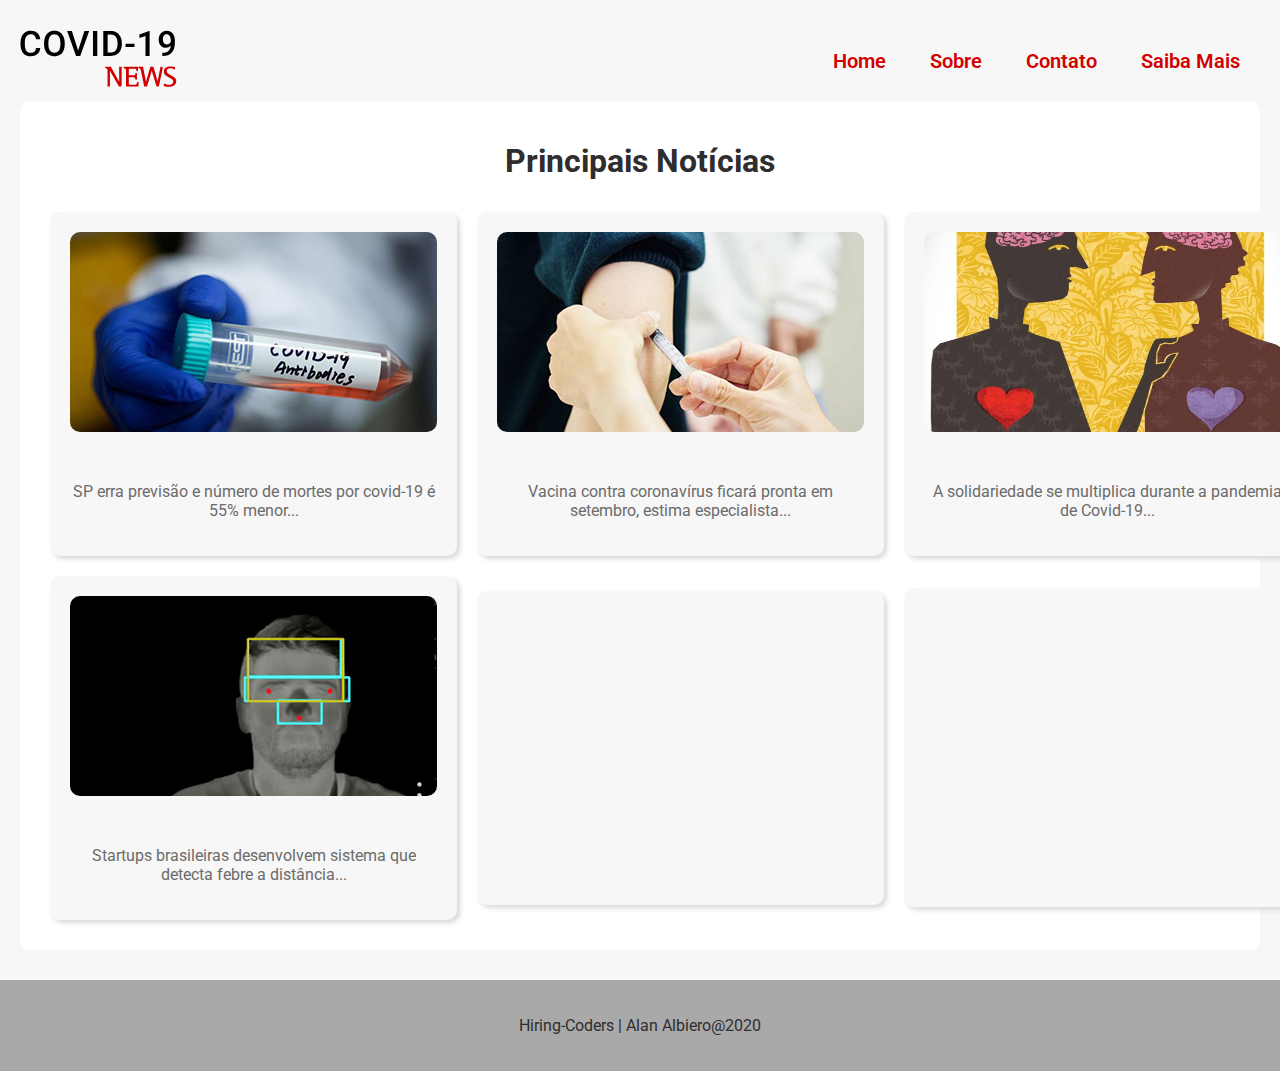
<file: index.html>
<!DOCTYPE html>
<html lang="pt-br">

<head>
    <meta charset="UTF-8">
    <meta name="viewport" content="width=device-width, initial-scale=1.0">
    <title>Ultímas Notícias Covid-19</title>
    <link rel="stylesheet" href="style.css">
</head>

<body>
    <div id="container">
        <div id="header">
            <div class="logo">
                <a href="index.html">
                    <img src="img/logo.svg" alt="Logo">
                </a>
            </div>
            <div class="navbar">
                <ul>
                    <li><a href="index.html">Home</a></li>
                    <li><a href="sobre.html">Sobre</a></li>
                    <li><a href="contato.html">Contato</a></li>
                    <li><a href="saiba.html">Saiba Mais</a></li>
                </ul>
            </div>
        </div>
        <div id="content">
            <div id="title">
                <h1>Principais Notícias</h1>
            </div>
            <div class="boxnews">
                <div class="news">
                    <a
                        href="https://noticias.r7.com/saude/sp-erra-previsao-e-numero-de-mortes-por-covid-19-e-55-menor-13042020" target="_blank">
                        <img src="img/news1.jpg" alt="Imagem ampola covid-19">
                        <p>SP erra previsão e número de mortes por covid-19 é 55% menor...</p>
                    </a>
                </div>
                <div class="news">
                    <a
                        href="https://exame.abril.com.br/ciencia/vacina-contra-coronavirus-ficara-pronta-em-setembro-estima-especialista/" target="_blank">
                        <img src="img/news2.jpg" alt="Imagem ampola covid-19">
                        <p>Vacina contra coronavírus ficará pronta em setembro, estima especialista...</p>
                    </a>
                </div>
                <div class="news">
                    <a
                        href="https://saude.abril.com.br/bem-estar/a-solidariedade-se-multiplica-durante-a-pandemia-de-covid-19/" target="_blank">
                        <img src="img/news5.jpg" alt="Solidariedade">
                        <p>A solidariedade se multiplica durante a pandemia de Covid-19...</p>
                    </a>
                </div>
            </div>
            <div class="boxnews">
                <div class="news">
                    <a
                        href="https://revistagalileu.globo.com/Tecnologia/noticia/2020/04/startups-brasileiras-desenvolvem-sistema-que-detecta-febre-distancia.html" target="_blank">
                        <img src="img/news4.jpg" alt="Imagem ampola covid-19">
                        <p>Startups brasileiras desenvolvem sistema que detecta febre a distância...</p>
                    </a>
                </div>
                <div class="news">
                    <iframe src="https://open.spotify.com/embed/episode/2ccH7bUx16HI0E1yUxOfx0" width="367" height="270"
                        frameborder="0" allowtransparency="true" allow="encrypted-media"></iframe>
                </div>
                <div class="news">
                    <iframe width="367" height="275" src="https://www.youtube.com/embed/fALv-XDLuO8" frameborder="0"
                        allow="accelerometer; autoplay; encrypted-media; gyroscope; picture-in-picture"
                        allowfullscreen></iframe>
                </div>
            </div>
        </div>                
    </div>
    <div id="footer">
        <p>Hiring-Coders | Alan Albiero@2020 </p>
    </div>
</body>

</html>
</file>
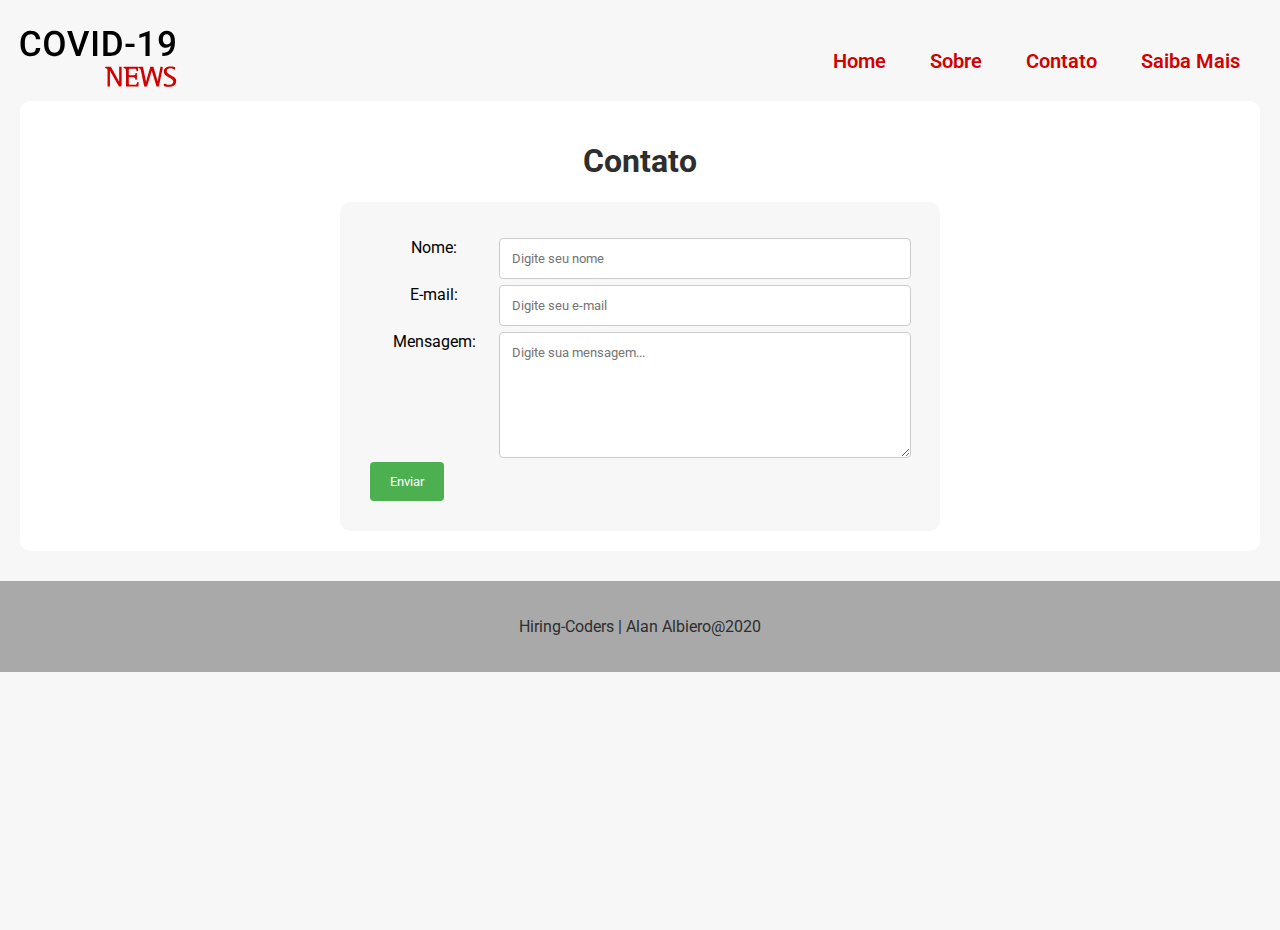
<file: contato.html>
<!DOCTYPE html>
<html lang="pt-br">

<head>
    <meta charset="UTF-8">
    <meta name="viewport" content="width=device-width, initial-scale=1.0">
    <title>Ultímas Notícias Covid-19</title>
    <link rel="stylesheet" href="style.css">
</head>

<body>
    <div id="container">
        <div id="header">
            <div class="logo">
                <a href="index.html">
                    <img src="img/logo.svg" alt="Logo">
                </a>
            </div>
            <div class="navbar">
                <ul>
                    <li><a href="index.html">Home</a></li>
                    <li><a href="sobre.html">Sobre</a></li>
                    <li><a href="contato.html">Contato</a></li>
                    <li><a href="saiba.html">Saiba Mais</a></li>
                </ul>
            </div>
        </div>
        <div id="content">
            <div id="title">
                <h1>Contato</h1>
            </div>
            <div id="contato">
                <form name="contact" method="POST" data-netlify="true">
                    <div class="rowcontato">
                        <div class="titlecontato">
                            <label for="nome">Nome:</label>
                        </div>
                        <div class="field">
                            <input type="text" id="nome" name="nome" placeholder="Digite seu nome">
                        </div>
                    </div>
                    <div class="rowcontato">
                        <div class="titlecontato">
                            <label for="email">E-mail:</label>
                        </div>
                        <div class="field">
                            <input type="email" id="email" name="email" placeholder="Digite seu e-mail">
                        </div>
                    </div>
                    <div class="rowcontato">
                        <div class="titlecontato">
                            <label for="mensagem">Mensagem:</label>
                        </div>
                        <div class="field">
                            <textarea name="mensagem" id="mensagem" placeholder="Digite sua mensagem..."></textarea>
                        </div>
                    </div>
                    <div class="rowcontato">
                        <button type="submit">Enviar</button>
                    </div>
                </form>
            </div>
        </div>        
    </div>
    <div id="footer">
        <p>Hiring-Coders | Alan Albiero@2020 </p>
    </div>
</body>

</html>
</file>
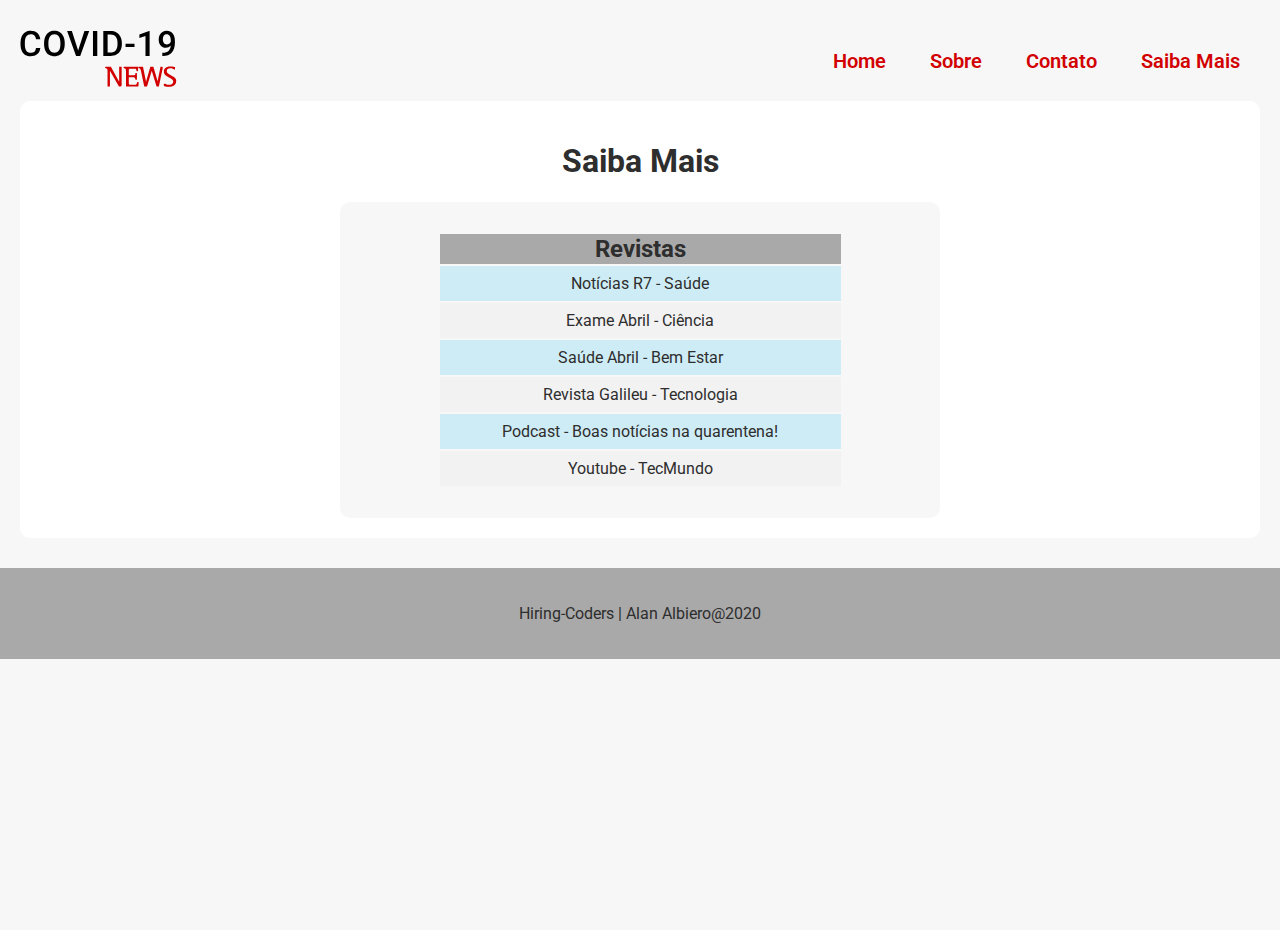
<file: saiba.html>
<!DOCTYPE html>
<html lang="pt-br">

<head>
    <meta charset="UTF-8">
    <meta name="viewport" content="width=device-width, initial-scale=1.0">
    <title>Ultímas Notícias Covid-19</title>
    <link rel="stylesheet" href="style.css">
</head>

<body>
    <div id="container">
        <div id="header">
            <div class="logo">
                <a href="index.html">
                    <img src="img/logo.svg" alt="Logo">
                </a>
            </div>
            <div class="navbar">
                <ul>
                    <li><a href="index.html">Home</a></li>
                    <li><a href="sobre.html">Sobre</a></li>
                    <li><a href="contato.html">Contato</a></li>
                    <li><a href="saiba.html">Saiba Mais</a></li>
                </ul>
            </div>
        </div>
        <div id="content">
            <div id="title">
                <h1>Saiba Mais</h1>
            </div>
            <div id="saiba">
                <div class="rowsaiba">
                    <table>
                        <tr>
                            <th>Revistas</th>
                        </tr>
                        <tr class="impar">
                            <td>
                                <p><a href="https://noticias.r7.com/saude/" target="_blank">Notícias R7 - Saúde</a></p>
                            </td>
                        </tr>
                        <tr class="par">
                            <td>
                                <p><a href="https://exame.abril.com.br/ciencia/" target="_blank">Exame Abril -
                                        Ciência</a></p>
                            </td>
                        </tr>
                        <tr class="impar">
                            <td>
                                <p><a href="https://saude.abril.com.br/bem-estar/" target="_blank">Saúde Abril - Bem
                                        Estar</a></p>
                            </td>
                        </tr>
                        <tr class="par">
                            <td>
                                <p><a href="https://revistagalileu.globo.com/Tecnologia/" target="_blank">Revista
                                        Galileu -
                                        Tecnologia</a></p>
                            </td>
                        </tr>
                        <tr class="impar">
                            <td>
                                <p><a href="https://open.spotify.com/embed/episode/2ccH7bUx16HI0E1yUxOfx0"
                                        target="_blank">Podcast -
                                        Boas notícias na quarentena!</a></p>
                            </td>
                        </tr>
                        <tr class="par">
                            <td>
                                <p><a href="https://www.youtube.com/embed/fALv-XDLuO8" target="_blank">Youtube -
                                        TecMundo</a></p>
                            </td>
                        </tr>
                    </table>
                </div>
            </div>
        </div>        
    </div>
    <div id="footer">
        <p>Hiring-Coders | Alan Albiero@2020 </p>
    </div>
</body>

</html>
</file>
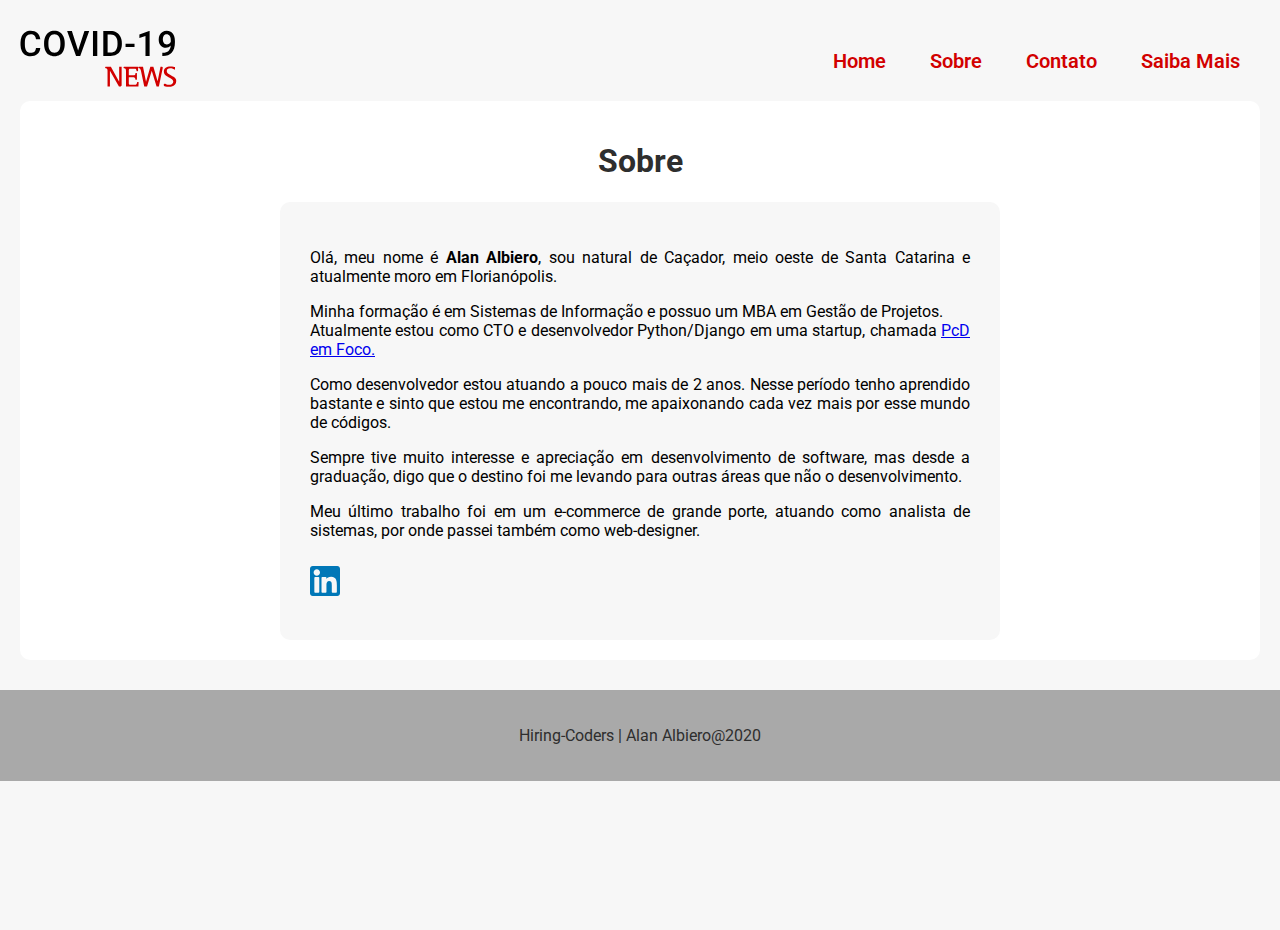
<file: sobre.html>
<!DOCTYPE html>
<html lang="pt-br">

<head>
    <meta charset="UTF-8">
    <meta name="viewport" content="width=device-width, initial-scale=1.0">
    <title>Ultímas Notícias Covid-19</title>
    <link rel="stylesheet" href="style.css">
</head>

<body>
    <div id="container">
        <div id="header">
            <div class="logo">
                <a href="index.html">
                    <img src="img/logo.svg" alt="Logo">
                </a>
            </div>
            <div class="navbar">
                <ul>
                    <li><a href="index.html">Home</a></li>
                    <li><a href="sobre.html">Sobre</a></li>
                    <li><a href="contato.html">Contato</a></li>
                    <li><a href="saiba.html">Saiba Mais</a></li>
                </ul>
            </div>
        </div>
        <div id="content">
            <div id="title">
                <h1>Sobre</h1>
            </div>
            <div class="sobre">
                <p>Olá, meu nome é <strong>Alan Albiero</strong>, sou natural de Caçador, meio oeste de Santa Catarina e
                    atualmente moro
                    em Florianópolis.</p>
                <p>Minha formação é em Sistemas de Informação e possuo um MBA em Gestão de Projetos.<br> Atualmente
                    estou como
                    CTO e desenvolvedor Python/Django em uma startup, chamada
                    <a href="http://www.pcdemfoco.com.br" target="_blank">PcD em Foco.</a>
                </p>
                <p>Como desenvolvedor estou atuando a pouco mais de 2 anos. Nesse período tenho aprendido bastante e
                    sinto que estou
                    me encontrando, me apaixonando cada vez mais por esse mundo de códigos.
                </p>
                <p>Sempre tive muito interesse e apreciação em desenvolvimento de software, mas desde a graduação, digo
                    que o destino
                    foi me levando para outras áreas que não o desenvolvimento.
                </p>
                <p>Meu último trabalho foi em um e-commerce de grande porte, atuando como analista de sistemas, por onde
                    passei
                    também como web-designer.
                </p>
                <p><a href="https://www.linkedin.com/in/alan-albiero/" target="_blank"><img src="img/linkedin.svg"
                            alt="Linkedin" width="30"></a></p>
            </div>
        </div>
    </div>
    <div id="footer">
        <p>Hiring-Coders | Alan Albiero@2020 </p>
    </div>
</body>

</html>
</file>
<file: style.css>
@import url('https://fonts.googleapis.com/css?family=Roboto:300,400,500,700,900&display=swap');
* {
    font-family: 'Roboto', sans-serif;
    padding: 0;
}
body, html {
    background-color: #F7F7F7;
    height: 100%;
    margin: 0;
}

#container {
    text-align: center;
    margin-top: 30px;
    margin-left: 20px;
    margin-right: 20px;
}
#content {
    background-color: #FFF;
    border-radius: 10px;
    padding: 20px;
    min-height: 100%;
}
#header {
    display: flex;
    justify-content: space-between;
    align-items: center;
    margin-bottom: 10px;
}
.navbar li {
    display: inline-block;
    font-size: 20px;
    font-weight: 600;
}
.navbar a {
    text-decoration: none;
    padding: 10px 20px;
    color: #D20000;
}
.navbar a:hover {
    background-color: #E0E0E0;
    color: #000;
    padding: 10px 20px;
    border-radius: 5px;
}
#title {
    padding-top: 20px 0;
    margin-bottom: 20px;
    color: #2E2E2E;
}
.boxnews {
    display: flex;
    justify-content: space-between;
    align-items: center;
    //padding-top: 10px;
}
.news {
    text-align: center;
    background-color: #F7F7F7;
    padding: 20px;
    margin: 10px;
    border-radius: 10px;
    box-shadow: 3px 3px 5px #D9D9D9;
}
.news a {
    text-decoration: none;
    color: #6B6B6B;
}
.news img {
    border-radius: 10px;
    margin-bottom: 30px;
    width: 367px;
    height: 200px;
}
.news iframe {
    border-radius: 10px;
}


#footer {
    text-align: center;
    padding: 20px 0;    
    color: #2E2E2E;
    background-color: #A9A9A9;    
    margin-top: 30px;
    width: 100%;
}

.sobre {
    background-color: #F7F7F7;
    border-radius: 10px;
    padding: 30px;
    width: 60%; 
    box-sizing: border-box;
    margin: auto;
}
.sobre p {
    text-align: justify;
    margin-bottom: 10px;
}
.sobre img {
    padding-top: 10px;
}

#contato {
    background-color: #F7F7F7;
    border-radius: 10px;
    padding: 30px;
    width: 50%;
    box-sizing: border-box;
    margin: auto;
}

input[type=text], [type=email], textarea {
    width: 100%;
    padding: 12px;
    border: 1px solid #ccc;
    border-radius: 4px;
}
textarea {
    height: 100px;
    resize: vertical;
}
.rowcontato {
    display: flex;
}
.titlecontato {    
    width: 25%;
    margin-top: 6px;
    
}
.field {    
    width: 75%;
    margin-top: 6px;
    margin-right: 25px;
}
button {
    background-color: #4CAF50;
    color: white;
    padding: 12px 20px;
    border: none;
    border-radius: 4px;
    cursor: pointer;
    float: right;
}
button:hover {
    background-color: #45a049;
}

.rowsaiba {
    background-color: #F7F7F7;
    border-radius: 10px;
    padding: 30px;
    width: 50%; 
    box-sizing: border-box;
    margin: auto;
}
.rowsaiba p {
    margin: 8px;
}
.impar a:link, a:visited {
    text-decoration: none;
    color: #2E2E2E;
    display: inline-block;
}
.impar a:hover {
    color: #FE2E2E;
}
.par a:link, a:visited {
    text-decoration: none;
    color: #2E2E2E;
    display: inline-block;
}
.par a:hover {
    color: #FE2E2E;
}
table {
    margin: auto;
    width: 75%;
}
th {
    height: 30px;
    font-size: 24px;
    background-color: #A9A9A9;
    color: #2E2E2E;
}
.impar {
    background-color: #CEECF5;
}
.par {
    background-color: #F2F2F2;
}
</file>
